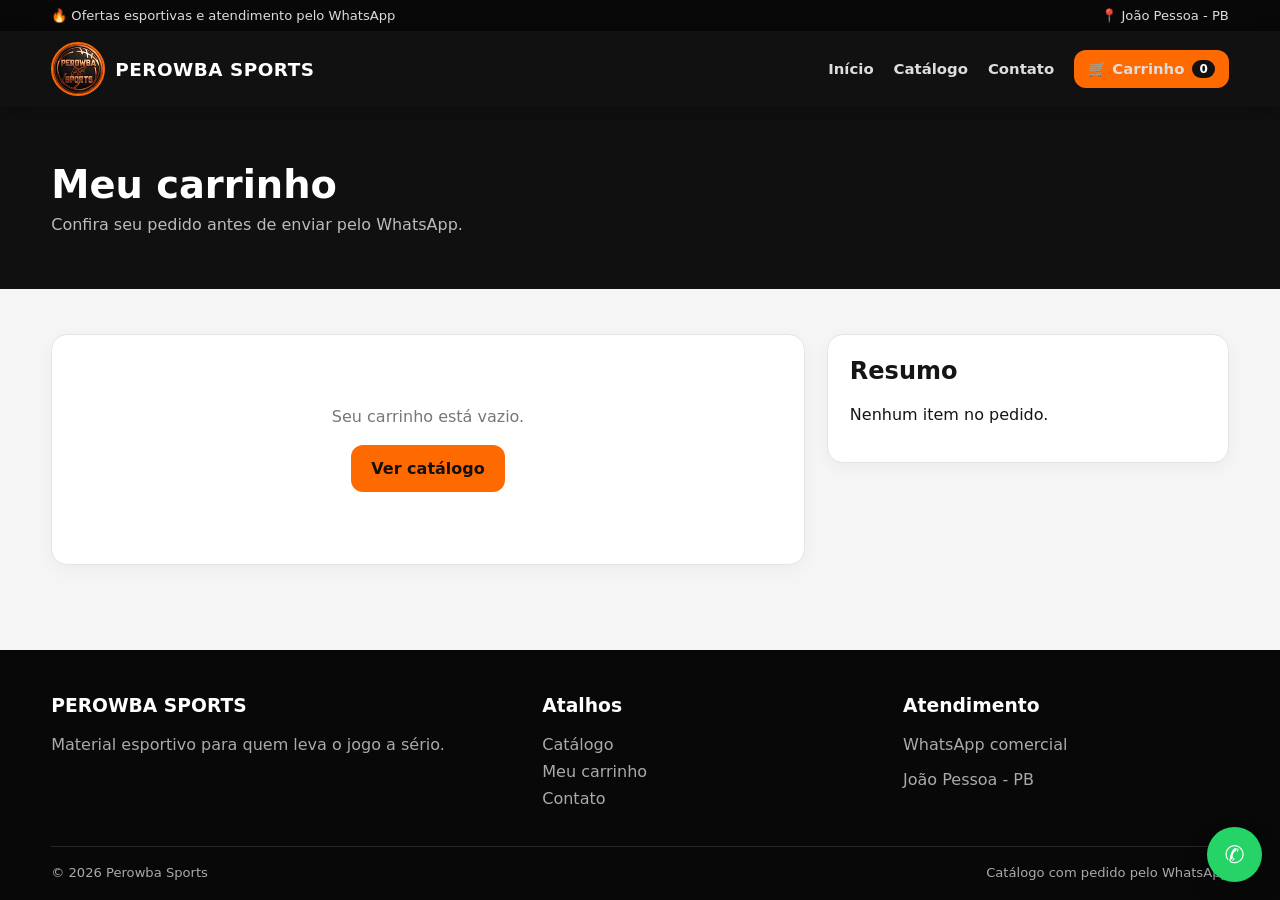
<file: carrinho.html>
<!DOCTYPE html>
<html lang="pt-BR">
<head>
<meta charset="UTF-8">
<meta name="viewport" content="width=device-width, initial-scale=1.0">
<meta name="description" content="Catálogo de material esportivo Perowba Sports.">
<meta name="author" content="Perowba Sports">
<meta name="theme-color" content="#ff6a00">
<title>Carrinho | Perowba Sports</title>
<link rel="icon" href="imagens/logo-perowba-96.webp">
<link rel="stylesheet" href="estilos/style.css">
</head>
<body>
<div id="toast" class="toast"></div>
<header>
  <div class="topbar"><div class="container"><span>🔥 Ofertas esportivas e atendimento pelo WhatsApp</span><span>📍 João Pessoa - PB</span></div></div>
  <div class="header"><div class="container nav">
    <a class="logo" href="index.html"><img src="imagens/logo-perowba-96.webp" alt="Logo Perowba Sports"><span>PEROWBA SPORTS</span></a>
    <button class="menu-btn" aria-label="Abrir menu">☰</button>
    <nav class="nav-links">
      <a href="index.html">Início</a><a href="catalogo.html">Catálogo</a><a href="contato.html">Contato</a>
      <a class="cart-btn" href="carrinho.html">🛒 Carrinho <span class="cart-count" data-cart-count>0</span></a>
    </nav>
  </div></div>
</header>

<section class="page-head"><div class="container"><h1>Meu carrinho</h1><p>Confira seu pedido antes de enviar pelo WhatsApp.</p></div></section>
<main class="container"><div class="cart-layout"><section class="cart-box"><div id="cart-list"></div></section><aside id="summary" class="summary"></aside></div></main>

<footer class="footer">
 <div class="container">
  <div class="footer-grid">
   <div><h3>PEROWBA SPORTS</h3><p>Material esportivo para quem leva o jogo a sério.</p></div>
   <div><h3>Atalhos</h3><a href="catalogo.html">Catálogo</a><a href="carrinho.html">Meu carrinho</a><a href="contato.html">Contato</a></div>
   <div><h3>Atendimento</h3><p>WhatsApp comercial</p><p>João Pessoa - PB</p></div>
  </div>
  <div class="footer-bottom"><span>© 2026 Perowba Sports</span><span>Catálogo com pedido pelo WhatsApp</span></div>
 </div>
</footer>
<a class="whatsapp-float" id="whatsapp-float" aria-label="WhatsApp" href="#">✆</a>
<script src="scripts/config.js"></script>
<script src="scripts/app.js"></script>
<script>
document.addEventListener("DOMContentLoaded",()=>{const a=document.getElementById("whatsapp-float"); if(a)a.href=whatsappUrl("Olá! Gostaria de conhecer o catálogo da Perowba Sports.");});
</script>

<script src="scripts/carrinho.js"></script>
</body></html>
</file>
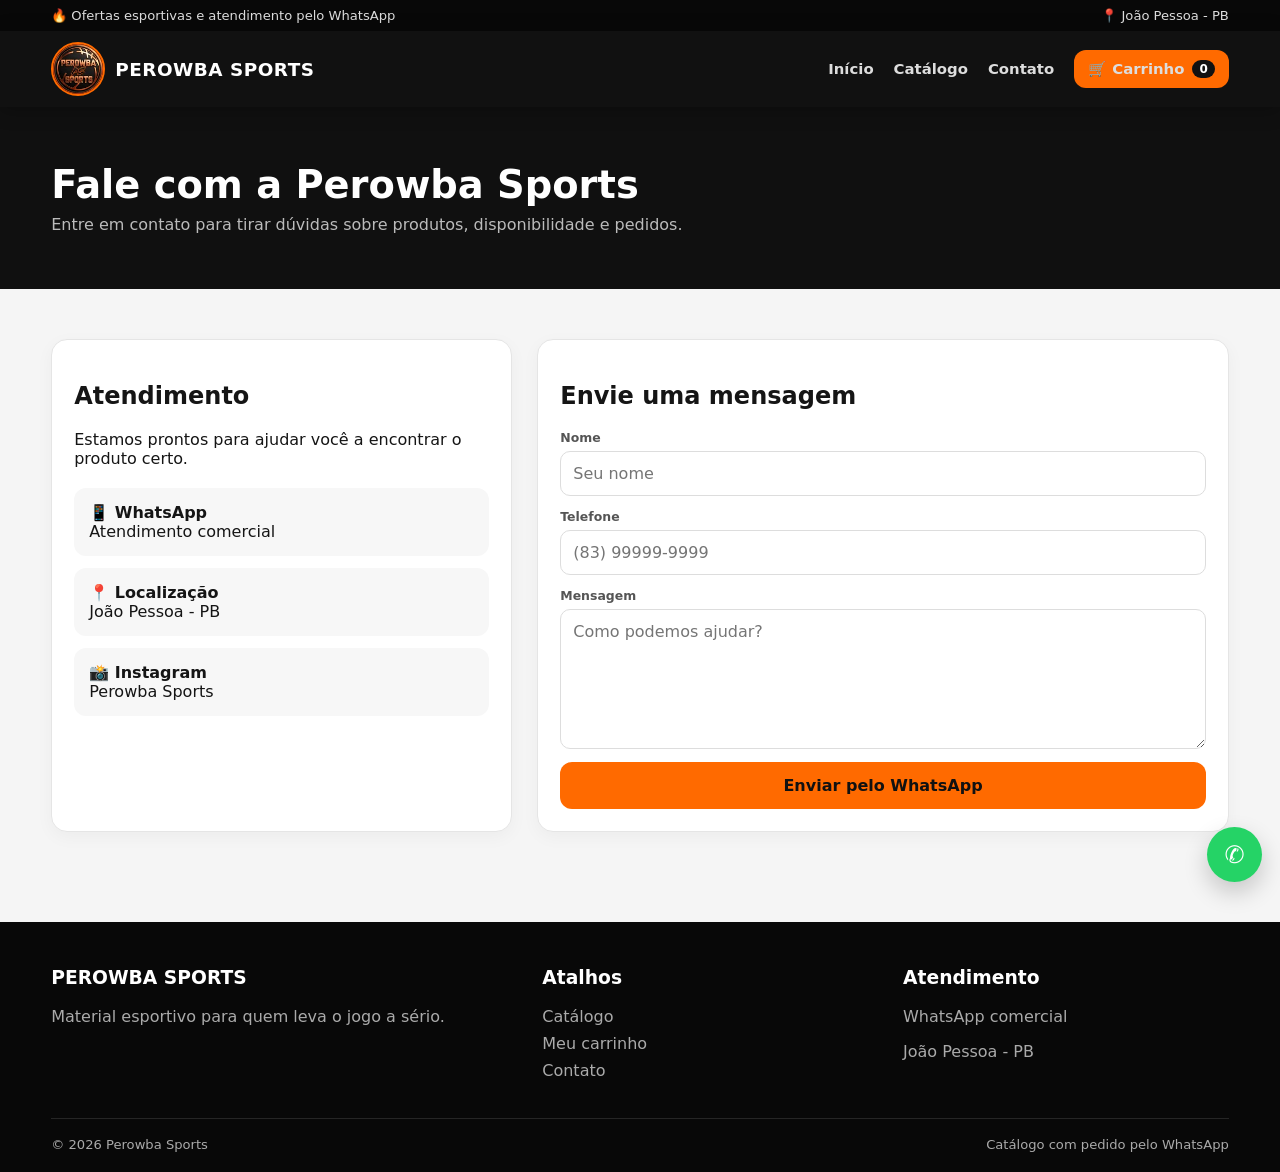
<file: contato.html>
<!DOCTYPE html>
<html lang="pt-BR">
<head>
<meta charset="UTF-8">
<meta name="viewport" content="width=device-width, initial-scale=1.0">
<meta name="description" content="Catálogo de material esportivo Perowba Sports.">
<meta name="author" content="Perowba Sports">
<meta name="theme-color" content="#ff6a00">
<title>Contato | Perowba Sports</title>
<link rel="icon" href="imagens/logo-perowba-96.webp">
<link rel="stylesheet" href="estilos/style.css">
</head>
<body>
<div id="toast" class="toast"></div>
<header>
  <div class="topbar"><div class="container"><span>🔥 Ofertas esportivas e atendimento pelo WhatsApp</span><span>📍 João Pessoa - PB</span></div></div>
  <div class="header"><div class="container nav">
    <a class="logo" href="index.html"><img src="imagens/logo-perowba-96.webp" alt="Logo Perowba Sports"><span>PEROWBA SPORTS</span></a>
    <button class="menu-btn" aria-label="Abrir menu">☰</button>
    <nav class="nav-links">
      <a href="index.html">Início</a><a href="catalogo.html">Catálogo</a><a href="contato.html">Contato</a>
      <a class="cart-btn" href="carrinho.html">🛒 Carrinho <span class="cart-count" data-cart-count>0</span></a>
    </nav>
  </div></div>
</header>

<section class="page-head"><div class="container"><h1>Fale com a Perowba Sports</h1><p>Entre em contato para tirar dúvidas sobre produtos, disponibilidade e pedidos.</p></div></section>
<main class="container"><div class="contact-grid">
 <section class="contact-box">
  <h2>Atendimento</h2>
  <p>Estamos prontos para ajudar você a encontrar o produto certo.</p>
  <div class="contact-list">
   <div class="contact-item"><strong>📱 WhatsApp</strong><br><span>Atendimento comercial</span></div>
   <div class="contact-item"><strong>📍 Localização</strong><br><span>João Pessoa - PB</span></div>
   <div class="contact-item"><strong>📸 Instagram</strong><br><span>Perowba Sports</span></div>
  </div>
 </section>
 <section class="contact-box">
  <h2>Envie uma mensagem</h2>
  <form class="contact-form" id="contact-form">
   <div class="field"><label>Nome</label><input required id="nome" placeholder="Seu nome"></div>
   <div class="field"><label>Telefone</label><input required id="telefone" placeholder="(83) 99999-9999"></div>
   <div class="field"><label>Mensagem</label><textarea required id="mensagem" rows="6" placeholder="Como podemos ajudar?"></textarea></div>
   <button class="btn btn-primary" type="submit">Enviar pelo WhatsApp</button>
  </form>
 </section>
</div></main>

<footer class="footer">
 <div class="container">
  <div class="footer-grid">
   <div><h3>PEROWBA SPORTS</h3><p>Material esportivo para quem leva o jogo a sério.</p></div>
   <div><h3>Atalhos</h3><a href="catalogo.html">Catálogo</a><a href="carrinho.html">Meu carrinho</a><a href="contato.html">Contato</a></div>
   <div><h3>Atendimento</h3><p>WhatsApp comercial</p><p>João Pessoa - PB</p></div>
  </div>
  <div class="footer-bottom"><span>© 2026 Perowba Sports</span><span>Catálogo com pedido pelo WhatsApp</span></div>
 </div>
</footer>
<a class="whatsapp-float" id="whatsapp-float" aria-label="WhatsApp" href="#">✆</a>
<script src="scripts/config.js"></script>
<script src="scripts/app.js"></script>
<script>
document.addEventListener("DOMContentLoaded",()=>{const a=document.getElementById("whatsapp-float"); if(a)a.href=whatsappUrl("Olá! Gostaria de conhecer o catálogo da Perowba Sports.");});
</script>

<script>
document.getElementById("contact-form").addEventListener("submit",e=>{
 e.preventDefault();
 const msg=`Olá! Meu nome é ${document.getElementById("nome").value}.\nTelefone: ${document.getElementById("telefone").value}\n\n${document.getElementById("mensagem").value}`;
 location.href=whatsappUrl(msg);
});
</script>
</body></html>
</file>
<file: estilos/style.css>
:root{
  --laranja:#ff6a00;
  --laranja-2:#ff8a00;
  --laranja-escuro:#c94f00;
  --preto:#080808;
  --preto-2:#111;
  --preto-3:#1a1a1a;
  --branco:#fff;
  --cinza:#b8b8b8;
  --cinza-2:#ececec;
  --fundo:#f5f5f5;
  --sucesso:#22c55e;
  --erro:#ef4444;
  --sombra:0 12px 35px rgba(0,0,0,.12);
  --raio:16px;
  --max:1200px;
}
*{box-sizing:border-box}
html{scroll-behavior:smooth}
body{
  margin:0;
  font-family:Inter,system-ui,-apple-system,BlinkMacSystemFont,"Segoe UI",sans-serif;
  background:var(--fundo);
  color:#151515;
}
a{text-decoration:none;color:inherit}
img{max-width:100%;display:block}
button,input,select,textarea{font:inherit}
.container{width:min(var(--max),92%);margin:auto}
.topbar{
  background:var(--preto);
  color:#ddd;
  font-size:.82rem;
  padding:8px 0;
}
.topbar .container{display:flex;justify-content:space-between;gap:12px}
.header{
  background:var(--preto-2);
  color:#fff;
  position:sticky;
  top:0;
  z-index:50;
  box-shadow:0 3px 18px rgba(0,0,0,.28);
}
.nav{
  min-height:76px;
  display:flex;
  align-items:center;
  gap:25px;
}
.logo{display:flex;align-items:center;gap:10px;font-weight:900}
.logo img{width:54px;height:54px;object-fit:cover;border-radius:50%;border:2px solid var(--laranja)}
.logo span{font-size:1.15rem;letter-spacing:.5px}
.nav-links{display:flex;gap:20px;margin-left:auto;align-items:center}
.nav-links a{color:#ddd;font-weight:650;font-size:.93rem}
.nav-links a:hover,.nav-links a.active{color:var(--laranja)}
.cart-btn{
  background:var(--laranja);color:#111;border:0;border-radius:12px;
  padding:10px 14px;font-weight:900;cursor:pointer;display:flex;gap:8px;align-items:center;
}
.cart-count{background:#111;color:#fff;border-radius:999px;padding:2px 7px;font-size:.75rem}
.menu-btn{display:none;background:transparent;border:0;color:#fff;font-size:1.7rem}
.hero{
  background:
    radial-gradient(circle at 75% 25%,rgba(255,106,0,.4),transparent 30%),
    linear-gradient(120deg,#050505,#171717 55%,#080808);
  color:#fff;overflow:hidden;
}
.hero .container{min-height:530px;display:grid;grid-template-columns:1.15fr .85fr;align-items:center;gap:40px}
.hero h1{font-size:clamp(2.3rem,6vw,5rem);line-height:.98;margin:0 0 20px;font-weight:950;letter-spacing:-3px}
.hero h1 span{color:var(--laranja)}
.hero p{color:#ccc;max-width:570px;font-size:1.08rem;line-height:1.7}
.hero-actions{display:flex;flex-wrap:wrap;gap:12px;margin-top:28px}
.btn{
  display:inline-flex;justify-content:center;align-items:center;gap:8px;
  padding:13px 19px;border-radius:12px;border:1px solid transparent;
  font-weight:850;cursor:pointer;transition:.2s;
}
.btn-primary{background:var(--laranja);color:#111}
.btn-primary:hover{background:var(--laranja-2);transform:translateY(-1px)}
.btn-dark{background:#fff;color:#111}
.btn-outline{border-color:#555;color:#fff;background:transparent}
.btn-danger{background:#fee2e2;color:#991b1b}
.hero-logo{
  display:flex;justify-content:center;
}
.hero-logo img{
  width:min(410px,90%);aspect-ratio:1;object-fit:cover;border-radius:50%;
  box-shadow:0 0 0 2px #333,0 0 80px rgba(255,106,0,.3);
}
.section{padding:70px 0}
.section-head{display:flex;justify-content:space-between;align-items:end;gap:20px;margin-bottom:28px}
.section-head h2{font-size:clamp(1.6rem,3vw,2.3rem);margin:0}
.section-head p{color:#666;margin:6px 0 0}
.categories{display:grid;grid-template-columns:repeat(4,1fr);gap:15px}
.category{
  background:#fff;border-radius:var(--raio);padding:25px;border:1px solid #e4e4e4;
  transition:.2s;box-shadow:0 5px 18px rgba(0,0,0,.04)
}
.category:hover{transform:translateY(-4px);border-color:#ffb27b}
.category .icon{font-size:2rem;margin-bottom:15px}
.category strong{display:block;font-size:1.05rem}
.category small{color:#777}
.products-grid{display:grid;grid-template-columns:repeat(4,1fr);gap:18px}
.product-card{
  background:#fff;border-radius:var(--raio);overflow:hidden;border:1px solid #e5e5e5;
  box-shadow:0 5px 18px rgba(0,0,0,.05);position:relative;display:flex;flex-direction:column
}
.product-img{aspect-ratio:1;background:#111;overflow:hidden}
.product-img img{width:100%;height:100%;object-fit:cover;transition:.3s}
.product-card:hover .product-img img{transform:scale(1.04)}
.badge{position:absolute;top:12px;left:12px;background:var(--laranja);color:#111;padding:6px 9px;border-radius:8px;font-weight:900;font-size:.72rem}
.product-info{padding:16px;display:flex;flex-direction:column;gap:8px;flex:1}
.product-brand{color:#888;font-size:.75rem;text-transform:uppercase;font-weight:800;letter-spacing:.8px}
.product-name{font-weight:850;font-size:1rem}
.price{font-size:1.25rem;font-weight:950}
.old-price{text-decoration:line-through;color:#999;font-size:.82rem;margin-left:5px;font-weight:500}
.stock{font-size:.8rem;color:#16a34a}
.card-actions{display:grid;grid-template-columns:1fr auto;gap:8px;margin-top:auto;padding-top:8px}
.icon-btn{border:1px solid #ddd;background:#fff;border-radius:10px;cursor:pointer;padding:10px}
.icon-btn:hover{border-color:var(--laranja);color:var(--laranja)}
.page-head{background:#101010;color:#fff;padding:55px 0}
.page-head h1{margin:0 0 8px;font-size:2.4rem}
.page-head p{margin:0;color:#bbb}
.filters{
  background:#fff;padding:18px;border-radius:var(--raio);box-shadow:var(--sombra);
  margin-top:-25px;position:relative;z-index:2;display:grid;
  grid-template-columns:2fr 1fr 1fr 1fr;gap:10px
}
.field{display:flex;flex-direction:column;gap:6px}
.field label{font-size:.78rem;font-weight:800;color:#555}
.field input,.field select,.field textarea{
  width:100%;border:1px solid #ddd;border-radius:10px;padding:12px;background:#fff;outline:none
}
.field input:focus,.field select:focus,.field textarea:focus{border-color:var(--laranja);box-shadow:0 0 0 3px rgba(255,106,0,.12)}
.toolbar{display:flex;justify-content:space-between;align-items:center;margin:25px 0 15px}
.product-layout{display:grid;grid-template-columns:1fr 1fr;gap:45px;padding:55px 0}
.product-large{background:#111;border-radius:22px;overflow:hidden}
.product-large img{width:100%;aspect-ratio:1;object-fit:cover}
.product-detail h1{font-size:2.5rem;line-height:1.05;margin:8px 0 15px}
.product-detail .price{font-size:2rem;margin:15px 0}
.product-description{color:#666;line-height:1.7}
.option-title{font-weight:850;margin:20px 0 8px}
.options{display:flex;flex-wrap:wrap;gap:8px}
.option{
  border:1px solid #ddd;background:#fff;border-radius:9px;padding:9px 13px;cursor:pointer
}
.option.selected{border-color:var(--laranja);background:#fff1e6;box-shadow:0 0 0 2px rgba(255,106,0,.12)}
.quantity{display:flex;align-items:center;gap:12px;margin:20px 0}
.quantity button{width:38px;height:38px;border:1px solid #ddd;border-radius:9px;background:#fff;cursor:pointer}
.quantity span{min-width:25px;text-align:center;font-weight:900}
.cart-layout{display:grid;grid-template-columns:1.5fr .8fr;gap:22px;padding:45px 0}
.cart-box,.summary,.contact-box,.admin-box{background:#fff;border:1px solid #e5e5e5;border-radius:var(--raio);padding:22px;box-shadow:0 5px 18px rgba(0,0,0,.04)}
.cart-item{display:grid;grid-template-columns:80px 1fr auto;gap:15px;align-items:center;padding:14px 0;border-bottom:1px solid #eee}
.cart-item img{width:80px;height:80px;object-fit:cover;border-radius:10px;background:#111}
.cart-item h3{font-size:1rem;margin:0 0 6px}
.cart-item small{color:#777}
.cart-controls{display:flex;align-items:center;gap:7px;margin-top:8px}
.cart-controls button{width:30px;height:30px;border:1px solid #ddd;background:#fff;border-radius:7px;cursor:pointer}
.summary{position:sticky;top:100px;height:max-content}
.summary h2{margin-top:0}
.total-line{display:flex;justify-content:space-between;padding:9px 0}
.total-line.total{border-top:1px solid #ddd;margin-top:8px;padding-top:15px;font-size:1.2rem;font-weight:950}
.full{width:100%}
.empty{text-align:center;padding:50px 15px;color:#777}
.contact-grid{display:grid;grid-template-columns:.8fr 1.2fr;gap:25px;padding:50px 0}
.contact-list{display:grid;gap:12px;margin-top:20px}
.contact-item{padding:15px;border-radius:12px;background:#f7f7f7}
.contact-form{display:grid;gap:13px}
.footer{background:#080808;color:#aaa;padding:45px 0 20px;margin-top:40px}
.footer-grid{display:grid;grid-template-columns:1.4fr 1fr 1fr;gap:35px}
.footer h3{color:#fff;margin-top:0}
.footer a{display:block;margin:8px 0}
.footer-bottom{border-top:1px solid #252525;margin-top:30px;padding-top:18px;font-size:.82rem;display:flex;justify-content:space-between;gap:10px}
.toast{
  position:fixed;right:20px;bottom:20px;background:#111;color:#fff;padding:14px 18px;
  border-left:4px solid var(--laranja);border-radius:10px;box-shadow:var(--sombra);
  transform:translateY(130px);opacity:0;transition:.25s;z-index:100
}
.toast.show{transform:translateY(0);opacity:1}
.admin-grid{display:grid;grid-template-columns:1fr 1.4fr;gap:20px;padding:40px 0}
.admin-table{width:100%;border-collapse:collapse}
.admin-table th,.admin-table td{padding:11px;border-bottom:1px solid #eee;text-align:left;font-size:.88rem}
.admin-table th{background:#f7f7f7}
.notice{padding:12px;border-radius:10px;background:#fff7ed;color:#9a3412;border:1px solid #fed7aa;font-size:.88rem;margin-bottom:15px}
.whatsapp-float{
  position:fixed;right:18px;bottom:18px;width:55px;height:55px;border-radius:50%;
  background:#25d366;color:#fff;display:grid;place-items:center;font-size:1.5rem;
  box-shadow:0 10px 25px rgba(0,0,0,.2);z-index:80
}
@media(max-width:950px){
  .products-grid{grid-template-columns:repeat(3,1fr)}
  .hero .container{grid-template-columns:1fr;text-align:center;padding:65px 0}
  .hero p{margin-left:auto;margin-right:auto}
  .hero-actions{justify-content:center}
  .hero-logo{order:-1}
  .hero-logo img{width:260px}
  .filters{grid-template-columns:1fr 1fr}
  .categories{grid-template-columns:repeat(2,1fr)}
}
@media(max-width:720px){
  .topbar{display:none}
  .nav{min-height:68px}
  .menu-btn{display:block;margin-left:auto}
  .nav-links{display:none;position:absolute;top:68px;left:0;right:0;background:#111;padding:18px;flex-direction:column;align-items:stretch}
  .nav-links.open{display:flex}
  .cart-btn{justify-content:center}
  .products-grid{grid-template-columns:repeat(2,1fr);gap:12px}
  .categories{grid-template-columns:1fr 1fr}
  .filters{grid-template-columns:1fr}
  .section{padding:50px 0}
  .product-layout,.cart-layout,.contact-grid,.admin-grid{grid-template-columns:1fr}
  .summary{position:static}
  .product-detail h1{font-size:2rem}
  .footer-grid{grid-template-columns:1fr}
  .footer-bottom{flex-direction:column}
}
@media(max-width:420px){
  .products-grid{grid-template-columns:1fr}
  .categories{grid-template-columns:1fr}
  .hero h1{letter-spacing:-1.5px}
}

.btn-whatsapp {
  display: flex;
  width: 100%;
  box-sizing: border-box;
  justify-content: center;
  align-items: center;
  gap: 8px;
  margin-top: 12px;
  padding: 13px 16px;
  border-radius: 10px;
  background: #16a34a;
  color: #ffffff;
  font-weight: 800;
  text-align: center;
  text-decoration: none;
  transition: background 0.2s ease, transform 0.2s ease;
}

.btn-whatsapp:hover {
  background: #15803d;
  color: #ffffff;
  transform: translateY(-1px);
}

.product-gallery {
  min-width: 0;
}

.product-large img {
  display: block;
  width: 100%;
  object-fit: contain;
}

.product-thumbnails {
  display: flex;
  flex-wrap: wrap;
  gap: 10px;
  margin-top: 12px;
}

.product-thumbnail {
  width: 76px;
  height: 76px;
  padding: 4px;
  overflow: hidden;
  border: 1px solid #ddd;
  border-radius: 8px;
  background: #fff;
  cursor: pointer;
}

.product-thumbnail.selected {
  border: 2px solid #ff6a00;
}

.product-thumbnail img {
  display: block;
  width: 100%;
  height: 100%;
  object-fit: contain;
}

.product-gallery {
  min-width: 0;
}

.product-large {
  background: #fff;
  border-radius: 12px;
  overflow: hidden;
}

.product-large img {
  display: block;
  width: 100%;
  height: 430px;
  object-fit: contain;
  background: #fff;
}

.product-thumbnails {
  display: flex;
  flex-wrap: wrap;
  gap: 10px;
  margin-top: 12px;
}

.product-thumbnail {
  width: 76px;
  height: 76px;
  padding: 4px;
  overflow: hidden;
  border: 1px solid #ddd;
  border-radius: 8px;
  background: #fff;
  cursor: pointer;
}

.product-thumbnail.selected {
  border: 2px solid #ff6a00;
}

.product-thumbnail img {
  display: block;
  width: 100%;
  height: 100%;
  object-fit: contain;
  background: #fff;
}

@media (max-width: 600px) {
  .product-large img {
    height: 320px;
  }
}


.product-img {
  display: block;
  width: 100%;
  border: 0;
  padding: 0;
  cursor: pointer;
  text-align: left;
}
.product-name {
  border: 0;
  padding: 0;
  background: transparent;
  color: inherit;
  text-align: left;
  cursor: pointer;
}
.product-name:hover { color: var(--laranja); }
.product-modal[hidden] { display: none !important; }
.product-modal { position: fixed; inset: 0; z-index: 1000; display: grid; place-items: center; padding: 20px; }
.product-modal-backdrop { position: absolute; inset: 0; background: rgba(0,0,0,.78); backdrop-filter: blur(3px); }
.product-modal-panel { position: relative; z-index: 1; width: min(1000px, 100%); max-height: min(90vh, 900px); overflow: auto; background: #fff; color: #171717; border-radius: 18px; padding: 28px; box-shadow: 0 25px 80px rgba(0,0,0,.35); }
.product-modal-close { position: sticky; top: 0; float: right; z-index: 2; width: 40px; height: 40px; border: 0; border-radius: 50%; background: #111; color: #fff; font-size: 28px; line-height: 1; cursor: pointer; }
.product-modal-layout { display: grid; grid-template-columns: minmax(0,1.05fr) minmax(0,1fr); gap: 28px; clear: both; }
.product-modal .product-large img { height: min(52vh, 480px); }
.product-modal-details { padding: 8px 0; }
.product-modal-details h2 { font-size: clamp(1.5rem, 3vw, 2.2rem); line-height: 1.15; margin: 10px 0; }
.product-modal-price { font-size: 1.8rem; font-weight: 900; color: #111; margin: 14px 0; }
.product-modal-details .product-description { white-space: pre-line; line-height: 1.65; }
.modal-variations { display: flex; flex-wrap: wrap; gap: 8px; }
.modal-variations .option { text-align: left; }
.modal-variations .option:disabled { opacity: .45; cursor: not-allowed; }
.modal-variations .option.selected { border-color: var(--laranja); background: #fff1e6; }
.product-modal .quantity { margin: 14px 0; }
.product-modal .btn:disabled { opacity: .5; cursor: not-allowed; }
body.modal-open { overflow: hidden; }
@media(max-width: 700px) {
  .product-modal { padding: 8px; }
  .product-modal-panel { padding: 14px; border-radius: 14px; max-height: 94vh; }
  .product-modal-layout { grid-template-columns: 1fr; gap: 16px; }
  .product-modal .product-large img { height: 270px; }
  .product-modal-close { width: 36px; height: 36px; }
}


/* Ajustes de alinhamento e galeria em dispositivos móveis */
.product-modal {
  box-sizing: border-box;
  overflow-y: auto;
  overflow-x: hidden;
  align-items: center;
}

.product-modal-panel {
  box-sizing: border-box;
  width: min(100%, 1000px);
  margin: auto;
  overflow-x: hidden;
  overscroll-behavior: contain;
}

.product-modal-layout,
.product-modal-layout > *,
.product-gallery,
.product-modal-details {
  min-width: 0;
}

.product-modal .product-large {
  width: 100%;
  display: flex;
  align-items: center;
  justify-content: center;
  background: #fff;
}

.product-modal .product-large img {
  display: block;
  width: 100%;
  max-width: 100%;
  height: min(52vh, 480px);
  object-fit: contain;
  object-position: center;
}

.product-modal .product-thumbnails {
  display: grid;
  grid-template-columns: repeat(auto-fit, minmax(76px, 96px));
  justify-content: start;
  gap: 10px;
  width: 100%;
}

.product-modal .product-thumbnail {
  box-sizing: border-box;
  width: 100%;
  aspect-ratio: 1 / 1;
  height: auto;
  min-width: 0;
}

.product-modal .product-thumbnail img {
  width: 100%;
  height: 100%;
  object-fit: contain;
  object-position: center;
}

@media (max-width: 700px) {
  .product-modal {
    display: flex;
    align-items: flex-start;
    justify-content: center;
    padding: 8px;
    overflow-y: auto;
  }

  .product-modal-panel {
    width: 100%;
    max-width: 560px;
    max-height: none;
    min-height: 0;
    margin: 0 auto;
    padding: 14px;
    border-radius: 14px;
    overflow: visible;
  }

  .product-modal-layout {
    display: grid;
    grid-template-columns: minmax(0, 1fr);
    gap: 18px;
    clear: both;
  }

  .product-modal .product-large {
    border-radius: 10px;
  }

  .product-modal .product-large img {
    width: 100%;
    height: clamp(300px, 58vh, 460px);
    object-fit: contain;
  }

  .product-modal .product-thumbnails {
    grid-template-columns: repeat(4, minmax(0, 1fr));
    gap: 8px;
    margin-top: 10px;
  }

  .product-modal .product-thumbnail {
    width: 100%;
    height: auto;
    aspect-ratio: 1 / 1;
    padding: 4px;
    border-radius: 9px;
  }

  .product-modal-details {
    padding: 0 2px 8px;
  }

  .product-modal-details h2 {
    font-size: clamp(1.55rem, 6vw, 2rem);
    line-height: 1.18;
    overflow-wrap: anywhere;
    margin: 10px 0 12px;
  }

  .product-modal-price {
    font-size: clamp(1.65rem, 7vw, 2rem);
    line-height: 1.2;
  }

  .product-modal .options,
  .product-modal .modal-variations {
    gap: 8px;
  }

  .product-modal .hero-actions {
    display: grid;
    grid-template-columns: minmax(0, 1fr);
    gap: 10px;
  }

  .product-modal .hero-actions .btn {
    width: 100%;
    box-sizing: border-box;
    justify-content: center;
  }

  .product-modal-close {
    position: sticky;
    top: 0;
    margin-bottom: 6px;
  }
}

@media (max-width: 380px) {
  .product-modal-panel {
    padding: 10px;
  }

  .product-modal .product-large img {
    height: 48vh;
    min-height: 260px;
  }

  .product-modal .product-thumbnails {
    grid-template-columns: repeat(3, minmax(0, 1fr));
  }
}


/* Carrossel leve de imagens dos produtos */
.product-carousel {
  position: relative;
  isolation: isolate;
  background: #fff;
  touch-action: pan-y;
}
.product-carousel-open {
  display: block;
  width: 100%;
  height: 100%;
  padding: 0;
  border: 0;
  background: #fff;
  cursor: pointer;
  touch-action: pan-y;
}
.product-carousel .product-carousel-open img {
  display: block;
  width: 100%;
  height: 100%;
  object-fit: contain;
  background: #fff;
  transition: opacity .18s ease;
}
.product-carousel-arrow {
  position: absolute;
  z-index: 2;
  top: 50%;
  transform: translateY(-50%);
  display: grid;
  place-items: center;
  width: 32px;
  height: 38px;
  padding: 0;
  border: 0;
  border-radius: 8px;
  background: rgb(17 17 17 / 72%);
  color: #fff;
  font-size: 28px;
  line-height: 1;
  cursor: pointer;
  opacity: .9;
}
.product-carousel-prev { left: 8px; }
.product-carousel-next { right: 8px; }
.product-carousel-arrow:hover,
.product-carousel-arrow:focus-visible { background: #ff6a00; color: #111; }
.product-carousel-dots {
  position: absolute;
  z-index: 2;
  left: 0;
  right: 0;
  bottom: 9px;
  display: flex;
  justify-content: center;
  align-items: center;
  gap: 6px;
  pointer-events: none;
}
.product-carousel-dot {
  pointer-events: auto;
  width: 7px;
  height: 7px;
  padding: 0;
  border: 1px solid rgb(0 0 0 / 25%);
  border-radius: 50%;
  background: rgb(255 255 255 / 78%);
  cursor: pointer;
}
.product-carousel-dot.is-active { background: #ff6a00; transform: scale(1.2); }
@media (hover: hover) and (pointer: fine) {
  .product-carousel-arrow { opacity: .65; }
  .product-carousel:hover .product-carousel-arrow,
  .product-carousel:focus-within .product-carousel-arrow { opacity: 1; }
}
@media (prefers-reduced-motion: reduce) {
  .product-carousel .product-carousel-open img { transition: none; }
}

.product-card-sizes {
  display: flex;
  flex-wrap: wrap;
  align-items: center;
  gap: 6px;
  margin: 10px 0 14px;
}

.sizes-label {
  width: 100%;
  font-size: 12px;
  color: #666;
  font-weight: 600;
}

.size-tag {
  display: inline-flex;
  align-items: center;
  justify-content: center;
  min-width: 30px;
  padding: 5px 8px;
  border: 1px solid #ff6b00;
  border-radius: 5px;
  color: #222;
  background: #fff7f0;
  font-size: 12px;
  font-weight: 700;
}

.page-head-banner {
  background:
    linear-gradient(rgba(0, 0, 0, 0.35), rgba(0, 0, 0, 0.55)),
    url("../imagens/banner-joao-pessoa.png") center 55% / cover no-repeat;
  min-height: 300px;
  display: flex;
  align-items: center;
  color: #fff;
}

.page-head-banner h1,
.page-head-banner p {
  color: #fff;
}

@media (max-width: 768px) {
  .page-head-banner {
    min-height: 220px;
    background-position: center;
  }
}

/* Ajuste responsivo da barra de filtros do catálogo */
.filters {
    box-sizing: border-box;
    width: 100%;
    padding: 16px;
    gap: 12px;
    grid-template-columns: minmax(0, 2fr) repeat(3, minmax(0, 1fr));
}

.filters .field {
    min-width: 0;
}

.filters .field input,
.filters .field select {
    box-sizing: border-box;
    width: 100%;
    min-width: 0;
    height: 44px;
    padding: 10px 12px;
    font-size: 14px;
}

@media (max-width: 950px) {
    .filters {
        grid-template-columns: repeat(2, minmax(0, 1fr));
    }

    .filters .field:first-child {
        grid-column: 1 / -1;
    }
}

@media (max-width: 600px) {
    .filters {
        padding: 13px;
        gap: 10px;
        margin-top: -18px;
        border-radius: 14px;
    }

    .filters .field:first-child,
    .filters .field:last-child {
        grid-column: 1 / -1;
    }

    .filters .field label {
        font-size: 12px;
    }

    .filters .field input,
    .filters .field select {
        height: 42px;
        padding: 9px 10px;
        font-size: 13px;
    }
}

@media (max-width: 360px) {
    .filters {
        padding: 10px;
        gap: 8px;
    }
}
</file>
